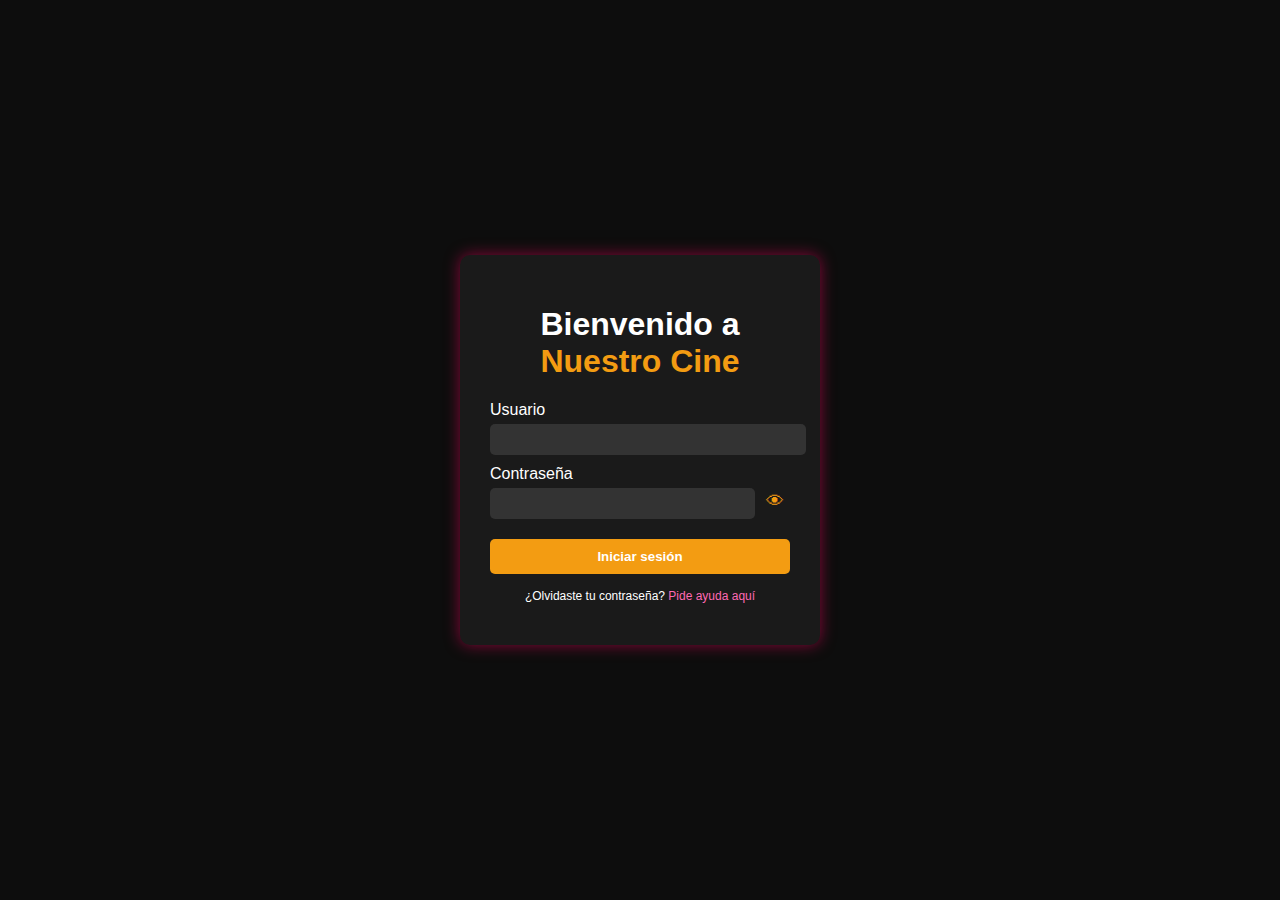
<file: index.html>
<!DOCTYPE html>
<html lang="es">
<head>
  <meta charset="UTF-8">
  <meta name="viewport" content="width=device-width, initial-scale=1">
  <title>Login - Nuestro Cine</title>
  <link rel="stylesheet" href="css/estilos.css">
</head>
<body class="login-body">

  <div class="login-container">
    <h1>Bienvenido a <span class="resaltado">Nuestro Cine</span></h1>

    <form id="loginForm">
      <label for="username">Usuario</label>
      <input type="text" id="username" name="username" required>

      <label for="password">Contraseña</label>
      <div class="password-container">
        <input type="password" id="password" name="password" required>
        <button type="button" id="togglePassword">👁</button>
      </div>

      <button type="submit">Iniciar sesión</button>

      <p class="help-text">
        ¿Olvidaste tu contraseña? 
        <a href="https://wa.me/593982656937" target="_blank">Pide ayuda aquí</a>
      </p>
    </form>

  </div>

  <script src="js/script.js"></script>
</body>
</html>
</file>
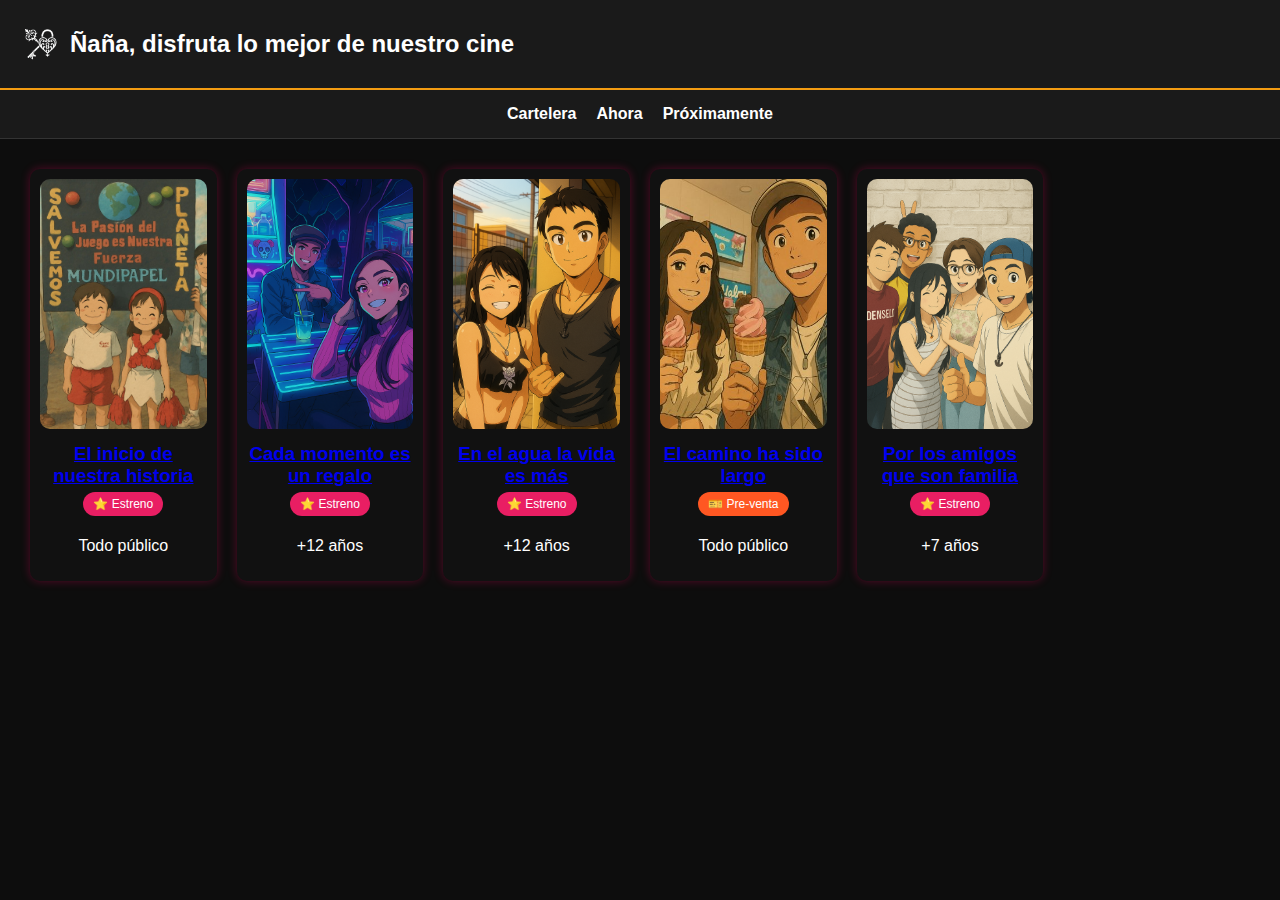
<file: cartelera.html>
<!DOCTYPE html>
<html lang="es">
<head>
  <meta charset="UTF-8">
  <meta name="viewport" content="width=device-width, initial-scale=1">
  <title>Cartelera - Nuestro Cine</title>
  <link rel="stylesheet" href="css/estilos.css">
</head>
<body class="cartelera-body">

  <!-- Encabezado -->
  <header class="encabezado">
    <img src="img/logo.png" alt="Logo" class="logo">
    <h2>Ñaña, disfruta lo mejor de nuestro cine</h2>
  </header>

  <!-- Menú de navegación -->
  <nav class="menu">
    <a href="#">Cartelera</a>
    <a href="#">Ahora</a>
    <a href="#">Próximamente</a>
  </nav>

  <!-- Contenedor principal de películas -->
  <section class="cartelera-contenido">
    <!-- Película 1 -->
    <div class="pelicula">
      <a href="pelicula1.html">
        <img src="img/pelicula1.jpg" alt="Película 1">
        <h3>El inicio de nuestra historia</h3>
      </a>
      <span class="etiqueta">⭐ Estreno</span>
      <p>Todo público</p>
    </div>

    <!-- Película 2 -->
    <div class="pelicula">
      <a href="pelicula2.html">
        <img src="img/pelicula2.jpg" alt="Película 2">
        <h3>Cada momento es un regalo</h3>
      </a>
      <span class="etiqueta">⭐ Estreno</span>
      <p>+12 años</p>
    </div>

    <!-- Película 3 -->
    <div class="pelicula">
      <a href="pelicula3.html">
        <img src="img/pelicula3.jpg" alt="Película 3">
        <h3>En el agua la vida es más</h3>
      </a>
      <span class="etiqueta">⭐ Estreno</span>
      <p>+12 años</p>
    </div>

    <!-- Película 4 -->
    <div class="pelicula">
      <a href="pelicula4.html">
        <img src="img/pelicula4.jpg" alt="Película 4">
        <h3>El camino ha sido largo</h3>
      </a>
      <span class="etiqueta preventa">🎫 Pre-venta</span>
      <p>Todo público</p>
    </div>

    <!-- Película 5 -->
    <div class="pelicula">
      <a href="pelicula5.html">
        <img src="img/pelicula5.jpg" alt="Película 5">
        <h3>Por los amigos que son familia</h3>
      </a>
      <span class="etiqueta">⭐ Estreno</span>
      <p>+7 años</p>
    </div>
  </section>

</body>
</html>
</file>
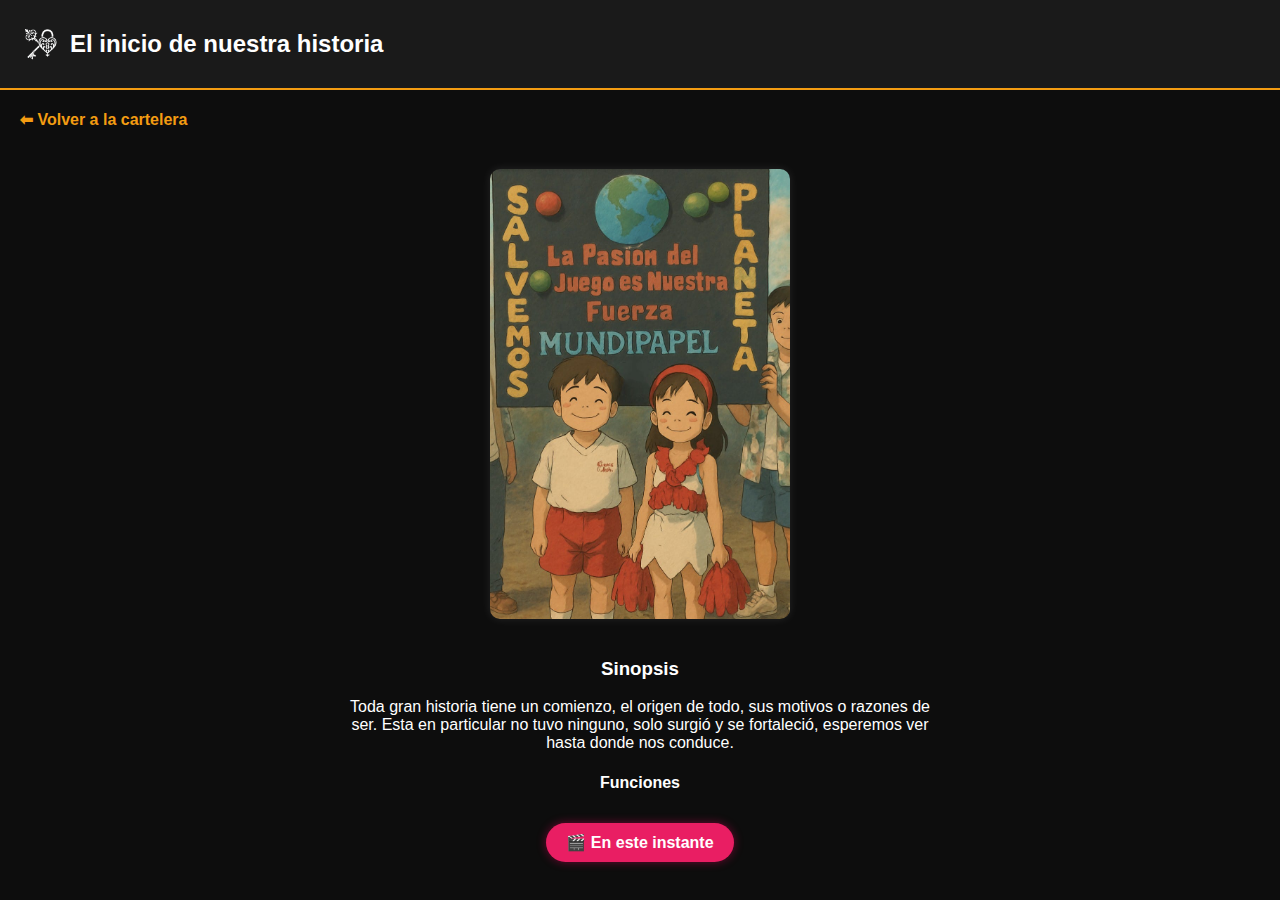
<file: pelicula1.html>
<!DOCTYPE html>
<html lang="es">
<head>
  <meta charset="UTF-8">
  <meta name="viewport" content="width=device-width, initial-scale=1">
  <title>Los Tipos Malos 2 - Nuestro Cine</title>
  <link rel="stylesheet" href="css/estilos.css">
</head>
<body class="pelicula1 cartelera-body">

  <!-- Encabezado -->
  <header class="encabezado">
    <img src="img/logo.png" alt="Logo" class="logo">
    <h2>El inicio de nuestra historia</h2>
  </header>

  <!-- Botón de regreso -->
  <div class="volver">
    <a href="cartelera.html">⬅ Volver a la cartelera</a>
  </div>

  <!-- Contenido de la película -->
  <section class="pelicula-detalle">
    <img src="img/pelicula1.jpg" alt="El inicio de nuestra historia">

    <div class="info">
      <h3>Sinopsis</h3>
      <p>
        Toda gran historia tiene un comienzo, el origen de todo, sus motivos o razones de ser. Esta en particular no tuvo ninguno, solo surgió y se fortaleció, esperemos ver hasta donde nos conduce.
      </p>

      <h4>Funciones</h4>
      <div class="horario">
        <a class="boton-ver" href="ver-pelicula1.html">🎬 En este instante</a>
      </div>
    </div>
  </section>

</body>
</html>
</file>
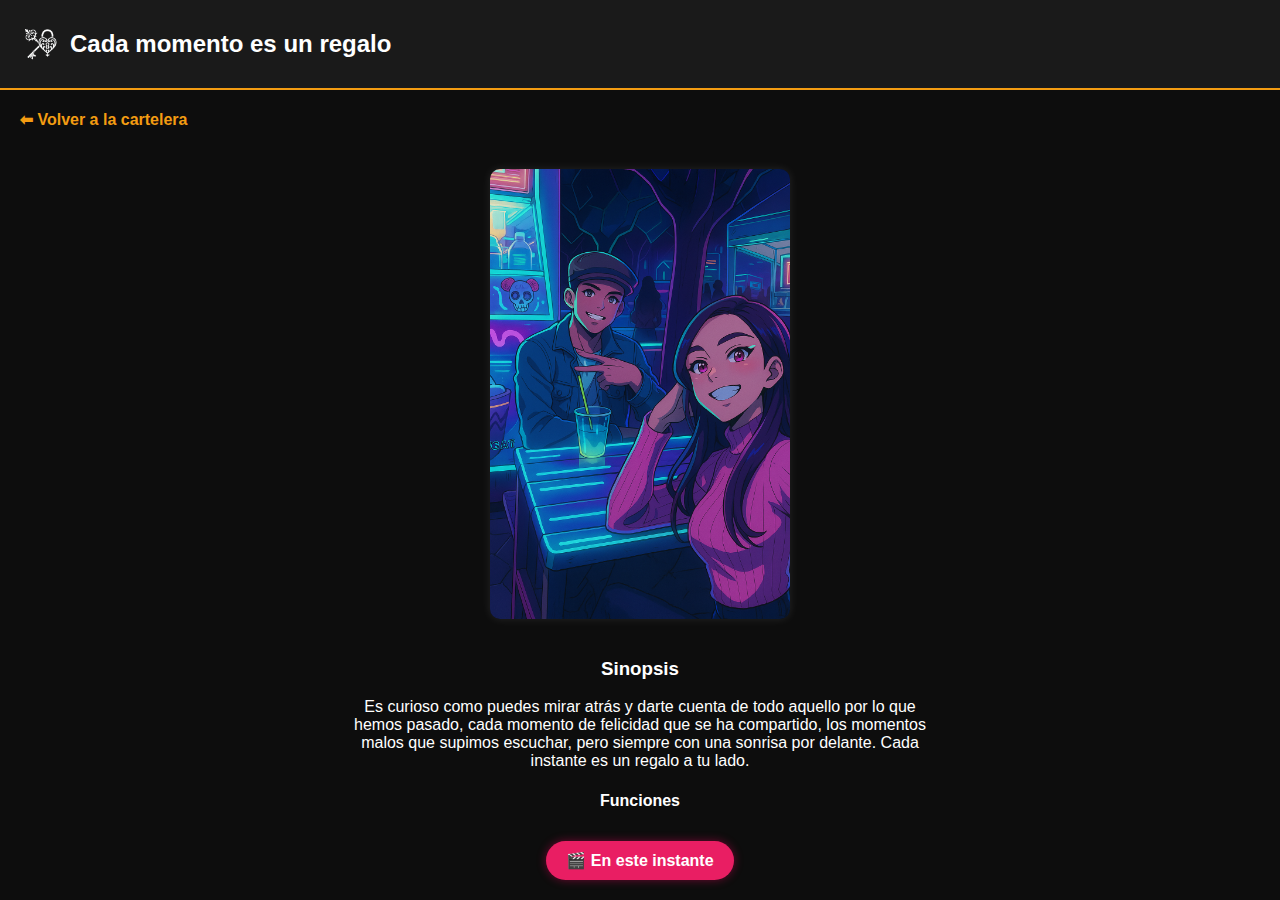
<file: pelicula2.html>
<!DOCTYPE html>
<html lang="es">
<head>
  <meta charset="UTF-8">
  <meta name="viewport" content="width=device-width, initial-scale=1">
  <title>Los Tipos Malos 2 - Nuestro Cine</title>
  <link rel="stylesheet" href="css/estilos.css">
</head>
<body class="cartelera-body">

  <!-- Encabezado -->
  <header class="encabezado">
    <img src="img/logo.png" alt="Logo" class="logo">
    <h2>Cada momento es un regalo</h2>
  </header>

  <!-- Botón de regreso -->
  <div class="volver">
    <a href="cartelera.html">⬅ Volver a la cartelera</a>
  </div>

  <!-- Contenido de la película -->
  <section class="pelicula-detalle">
    <img src="img/pelicula2.jpg" alt="Cada momento es un regalo">

    <div class="info">
      <h3>Sinopsis</h3>
      <p>
        Es curioso como puedes mirar atrás y darte cuenta de todo aquello por lo que hemos pasado, cada momento de felicidad que se ha compartido, los momentos malos que supimos escuchar, pero siempre con una sonrisa por delante. Cada instante es un regalo a tu lado.
      </p>

      <h4>Funciones</h4>
      <div class="horario">
        <a class="boton-ver" href="ver-pelicula2.html">🎬 En este instante</a>
      </div>
    </div>
  </section>

</body>
</html>
</file>
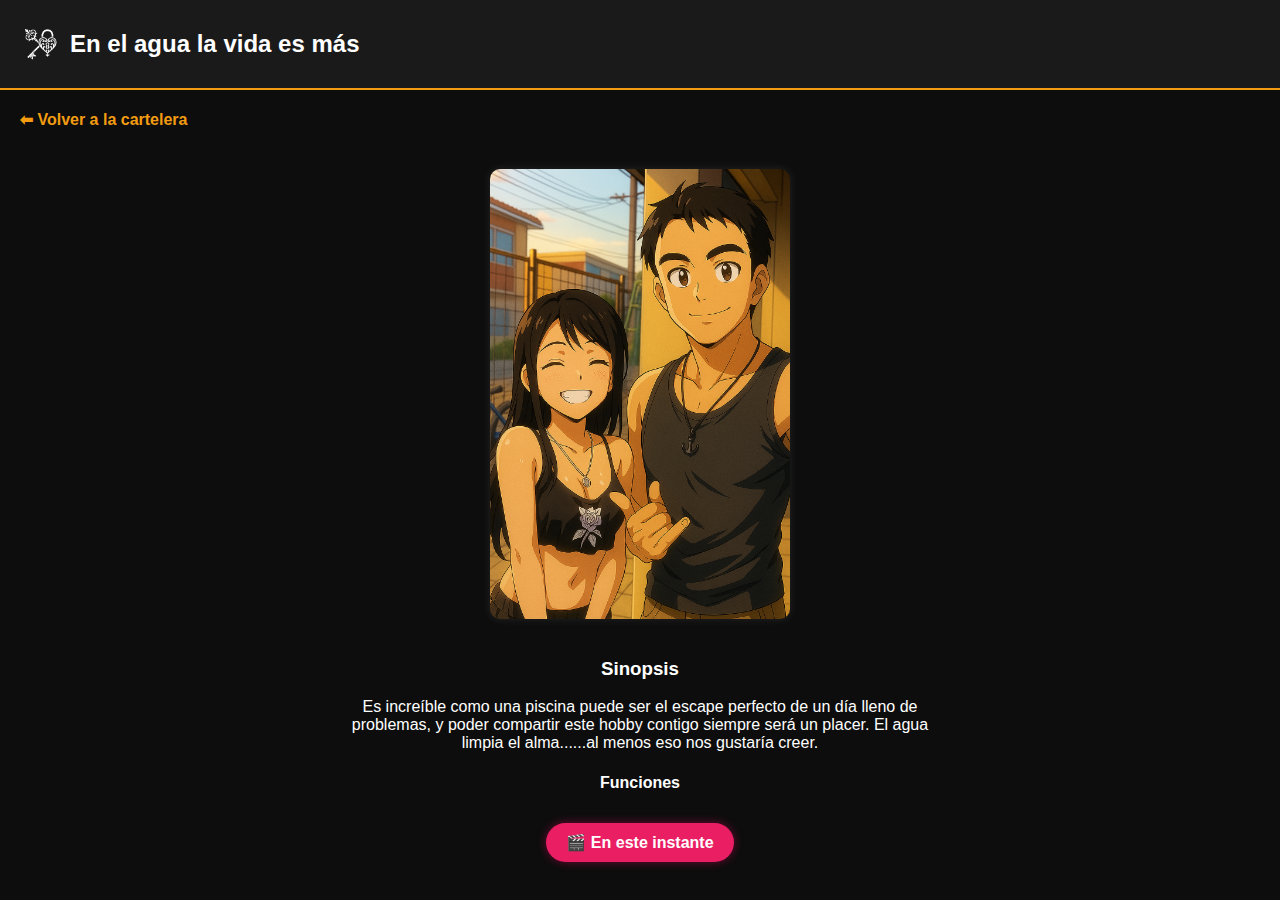
<file: pelicula3.html>
<!DOCTYPE html>
<html lang="es">
<head>
  <meta charset="UTF-8">
  <meta name="viewport" content="width=device-width, initial-scale=1">
  <title>Los Tipos Malos 2 - Nuestro Cine</title>
  <link rel="stylesheet" href="css/estilos.css">
</head>
<body class="cartelera-body">

  <!-- Encabezado -->
  <header class="encabezado">
    <img src="img/logo.png" alt="Logo" class="logo">
    <h2>En el agua la vida es más</h2>
  </header>

  <!-- Botón de regreso -->
  <div class="volver">
    <a href="cartelera.html">⬅ Volver a la cartelera</a>
  </div>

  <!-- Contenido de la película -->
  <section class="pelicula-detalle">
    <img src="img/pelicula3.jpg" alt="En el agua la vida es más">

    <div class="info">
      <h3>Sinopsis</h3>
      <p>
        Es increíble como una piscina puede ser el escape perfecto de un día lleno de problemas, y poder compartir este hobby contigo siempre será un placer. El agua limpia el alma......al menos eso nos gustaría creer.
      </p>

      <h4>Funciones</h4>
      <div class="horario">
        <a class="boton-ver" href="ver-pelicula3.html">🎬 En este instante</a>
      </div>
    </div>
  </section>

</body>
</html>
</file>
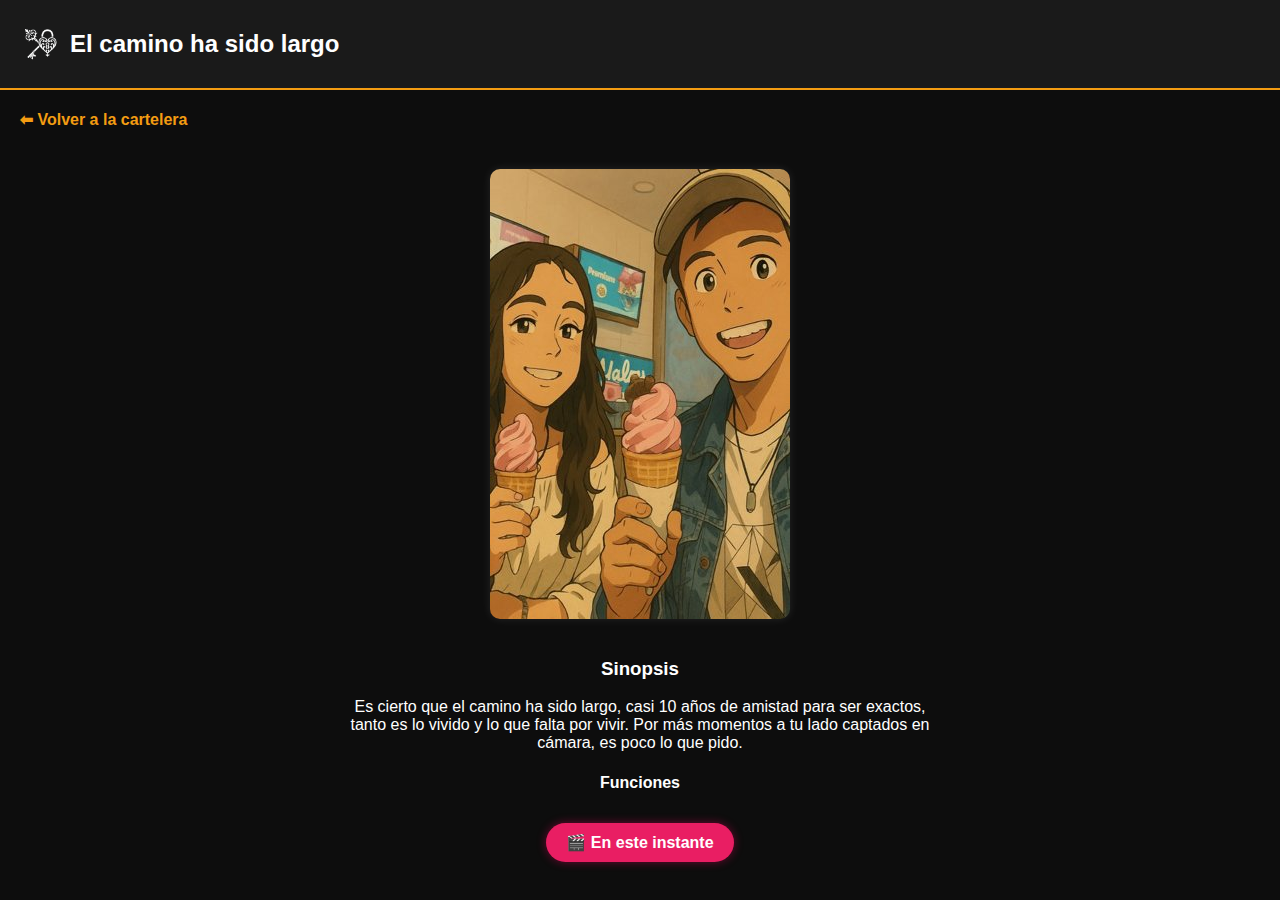
<file: pelicula4.html>
<!DOCTYPE html>
<html lang="es">
<head>
  <meta charset="UTF-8">
  <meta name="viewport" content="width=device-width, initial-scale=1">
  <title>Los Tipos Malos 2 - Nuestro Cine</title>
  <link rel="stylesheet" href="css/estilos.css">
</head>
<body class="cartelera-body">

  <!-- Encabezado -->
  <header class="encabezado">
    <img src="img/logo.png" alt="Logo" class="logo">
    <h2>El camino ha sido largo</h2>
  </header>

  <!-- Botón de regreso -->
  <div class="volver">
    <a href="cartelera.html">⬅ Volver a la cartelera</a>
  </div>

  <!-- Contenido de la película -->
  <section class="pelicula-detalle">
    <img src="img/pelicula4.jpg" alt="El camino ha sido largo">

    <div class="info">
      <h3>Sinopsis</h3>
      <p>
        Es cierto que el camino ha sido largo, casi 10 años de amistad para ser exactos, tanto es lo vivido y lo que falta por vivir. Por más momentos a tu lado captados en cámara, es poco lo que pido.
      </p>

      <h4>Funciones</h4>
      <div class="horario">
        <a class="boton-ver" href="ver-pelicula4.html">🎬 En este instante</a>
      </div>
    </div>
  </section>

</body>
</html>
</file>
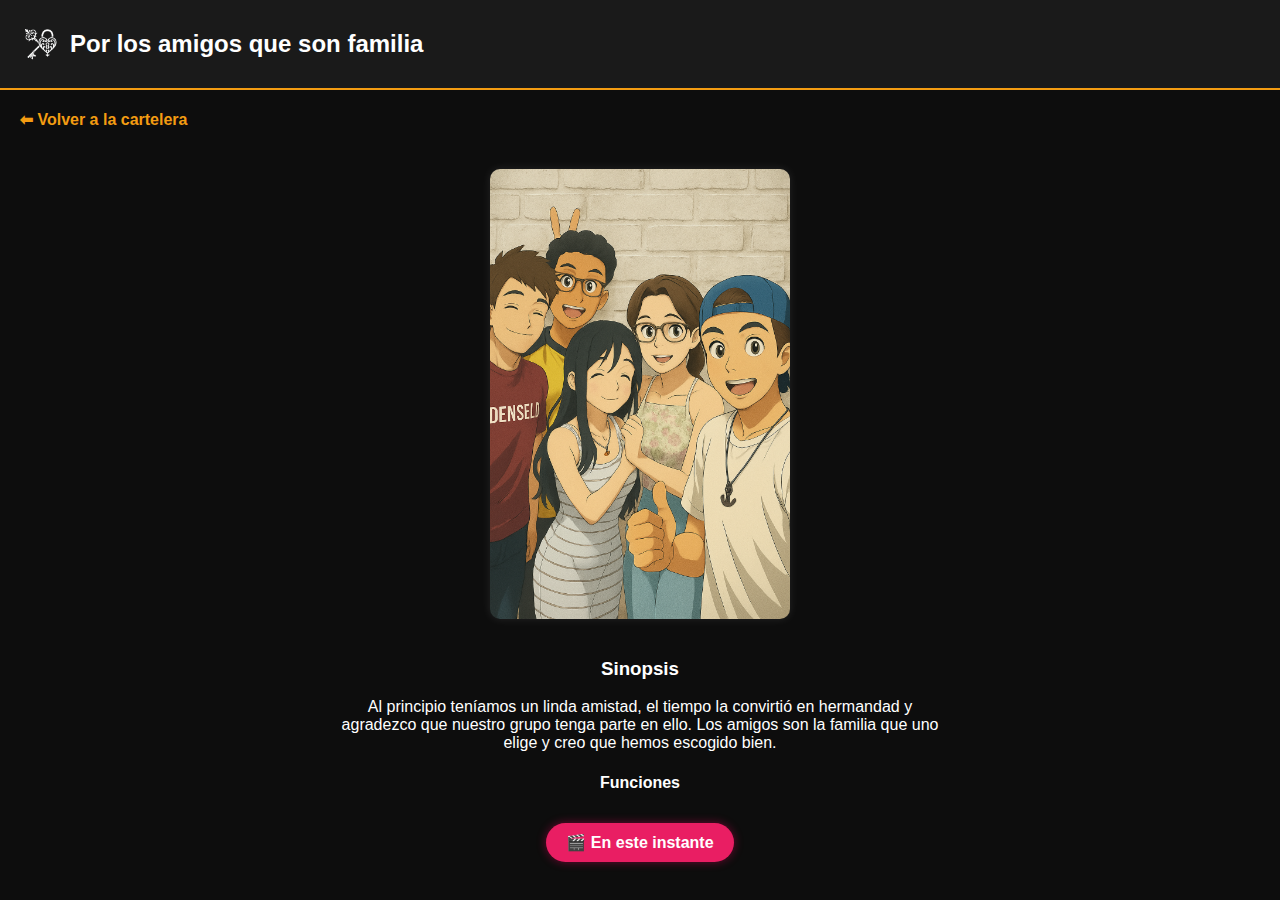
<file: pelicula5.html>
<!DOCTYPE html>
<html lang="es">
<head>
  <meta charset="UTF-8">
  <meta name="viewport" content="width=device-width, initial-scale=1">
  <title>Los Tipos Malos 2 - Nuestro Cine</title>
  <link rel="stylesheet" href="css/estilos.css">
</head>
<body class="cartelera-body">

  <!-- Encabezado -->
  <header class="encabezado">
    <img src="img/logo.png" alt="Logo" class="logo">
    <h2>Por los amigos que son familia</h2>
  </header>

  <!-- Botón de regreso -->
  <div class="volver">
    <a href="cartelera.html">⬅ Volver a la cartelera</a>
  </div>

  <!-- Contenido de la película -->
  <section class="pelicula-detalle">
    <img src="img/pelicula5.jpg" alt="Por los amigos que son familia">

    <div class="info">
      <h3>Sinopsis</h3>
      <p>
        Al principio teníamos un linda amistad, el tiempo la convirtió en hermandad y agradezco que nuestro grupo tenga parte en ello. Los amigos son la familia que uno elige y creo que hemos escogido bien.
      </p>

      <h4>Funciones</h4>
      <div class="horario">
        <a class="boton-ver" href="ver-pelicula5.html">🎬 En este instante</a>
      </div>
    </div>
  </section>

</body>
</html>
</file>
<file: css/estilos.css>
/* Fondo y letra base */
body.login-body {
  margin: 0;
  font-family: Arial, sans-serif;
  background-color: #0d0d0d;
  color: white;
  display: flex;
  justify-content: center;
  align-items: center;
  height: 100vh;
}

.login-container {
  background-color: #1a1a1a;
  padding: 30px;
  border-radius: 10px;
  width: 300px;
  box-shadow: 0 0 15px rgba(255, 0, 100, 0.5);
}

.login-container h1 {
  text-align: center;
}

.resaltado {
  color: #f39c12;
}

label {
  display: block;
  margin-top: 10px;
}

input[type="text"],
input[type="password"] {
  width: 100%;
  padding: 8px;
  margin-top: 5px;
  background-color: #333;
  border: none;
  border-radius: 5px;
  color: white;
}

.password-container {
  display: flex;
  align-items: center;
}

.password-container input {
  flex: 1;
}

.password-container button {
  background: none;
  border: none;
  color: #f39c12;
  font-size: 18px;
  cursor: pointer;
  margin-left: 5px;
}

button[type="submit"] {
  margin-top: 20px;
  width: 100%;
  padding: 10px;
  background-color: #f39c12;
  border: none;
  color: white;
  font-weight: bold;
  border-radius: 5px;
  cursor: pointer;
}

.help-text {
  font-size: 12px;
  margin-top: 15px;
  text-align: center;
}

.help-text a {
  color: #ff69b4;
  text-decoration: none;
}

/* --- CARTELERA GENERAL --- */

.cartelera-body {
  background-color: #0d0d0d;
  color: white;
  font-family: Arial, sans-serif;
  margin: 0;
  padding: 0;
}

.encabezado {
  display: flex;
  align-items: center;
  background-color: #1a1a1a;
  padding: 10px 20px;
  border-bottom: 2px solid #f39c12;
}

.logo {
  width: 40px;
  margin-right: 10px;
}

.menu {
  display: flex;
  justify-content: center;
  gap: 20px;
  padding: 15px;
  background-color: #1a1a1a;
  border-bottom: 1px solid #333;
}

.menu a {
  color: white;
  text-decoration: none;
  font-weight: bold;
}

.cartelera-contenido {
  display: grid;
  grid-template-columns: repeat(auto-fill, minmax(160px, 1fr));
  gap: 20px;
  padding: 30px;
}

.pelicula {
  background-color: #111;
  border-radius: 10px;
  overflow: hidden;
  text-align: center;
  padding: 10px;
  box-shadow: 0 0 10px rgba(255, 0, 100, 0.3);
}

.pelicula img {
  width: 100%;
  border-radius: 10px;
  transition: transform 0.3s;
}

.pelicula:hover img {
  transform: scale(1.05);
}

.pelicula h3 {
  margin: 10px 0 5px;
}

.etiqueta {
  display: inline-block;
  background-color: #e91e63;
  padding: 5px 10px;
  border-radius: 20px;
  font-size: 12px;
  color: white;
  margin-bottom: 5px;
}

.preventa {
  background-color: #ff5722;
}
.volver {
  margin: 20px;
  text-align: left;
}

.volver a {
  color: #f39c12;
  text-decoration: none;
  font-weight: bold;
}

.pelicula-detalle {
  display: flex;
  flex-direction: column;
  align-items: center;
  padding: 20px;
}

.pelicula-detalle img {
  max-width: 300px;
  border-radius: 10px;
  box-shadow: 0 0 10px rgba(255, 255, 255, 0.1);
  margin-bottom: 20px;
}

.pelicula-detalle .info {
  max-width: 600px;
  text-align: center;
}

.boton-ver {
  display: inline-block;
  margin-top: 10px;
  padding: 10px 20px;
  background-color: #e91e63;
  color: white;
  border-radius: 30px;
  text-decoration: none;
  font-weight: bold;
  box-shadow: 0 0 10px rgba(255, 0, 100, 0.4);
}
</file>
